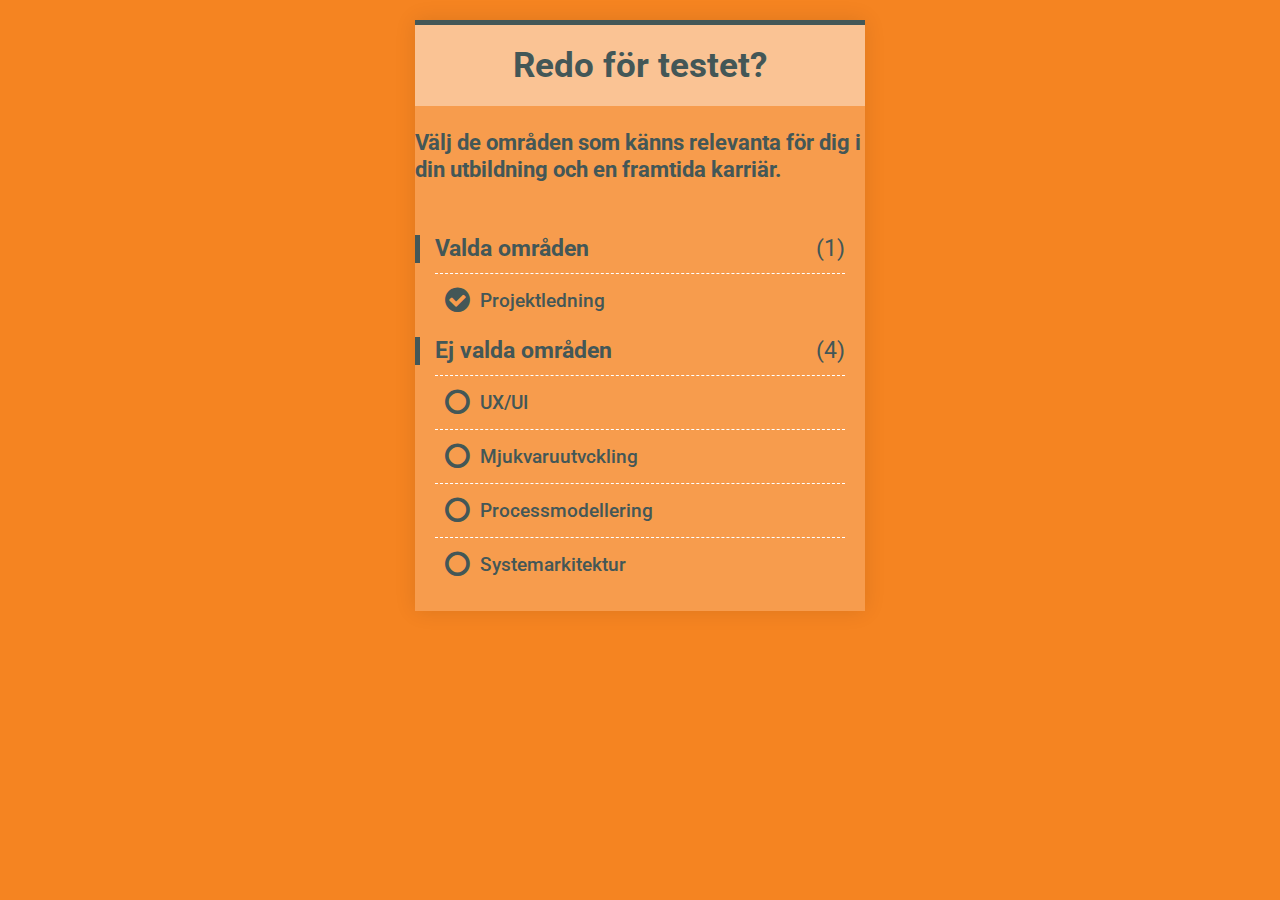
<file: student/index.html>
<!DOCTYPE html>
<html >
  <head>
    <meta charset="UTF-8">
    <title>Checkbox Trickery: To-Do List</title>
    <meta name="viewport" content="width=device-width, initial-scale=1">
<link rel="stylesheet" href="//maxcdn.bootstrapcdn.com/font-awesome/4.3.0/css/font-awesome.min.css">
    
    
    
        <link rel="stylesheet" href="css/style2.css">

    <style>
      body {
        background: #f58421;
      }
    </style>
  </head>

  <body>

    <!--
  Checkbox Trickery with CSS:
  http://codersblock.com/blog/checkbox-trickery-with-css/ 
-->

<div class="container">
  <h1>Redo för testet?</h1>
  <h3>Välj de områden som känns relevanta för dig i din utbildning och en framtida karriär.</h3>
  <div class="items">
    <input id="item1" type="checkbox" checked>
    <label for="item1">Projektledning</label>

    <input id="item2" type="checkbox">
    <label for="item2">UX/UI</label>

    <input id="item3" type="checkbox">
    <label for="item3">Mjukvaruutvckling</label>

    <input id="item4" type="checkbox">
    <label for="item4">Processmodellering</label>

    <input id="item5" type="checkbox">
    <label for="item5">Systemarkitektur</label>

    <h2 class="done" aria-hidden="true">Valda områden</h2>
    <h2 class="undone" aria-hidden="true">Ej valda områden</h2>
  </div>
</div>
    
    
    
    
    
  </body>
</html>
</file>
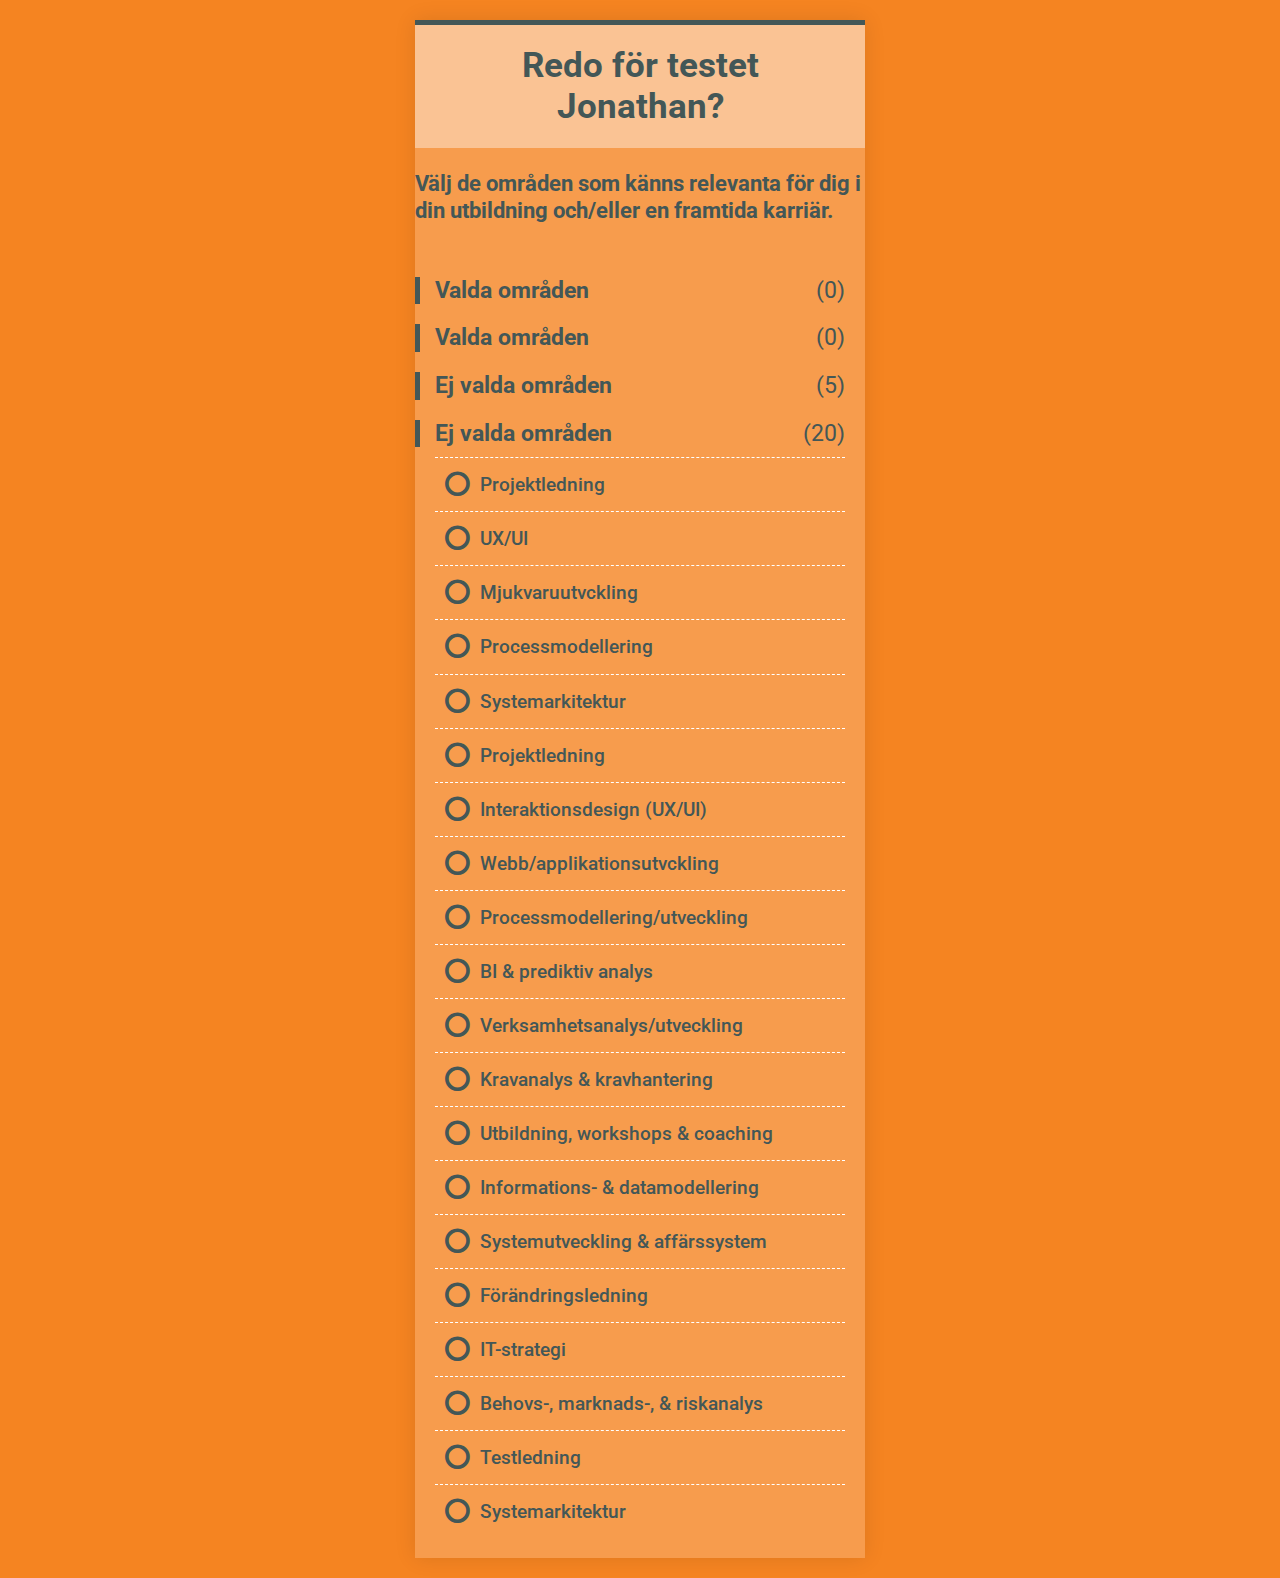
<file: student/index2.html>
<!DOCTYPE html>
<html >
  <head>
    <meta charset="UTF-8">
    <title>Checkbox Trickery: To-Do List</title>
    <meta name="viewport" content="width=device-width, initial-scale=1">
    <link rel="stylesheet" href="//maxcdn.bootstrapcdn.com/font-awesome/4.3.0/css/font-awesome.min.css">
    <link rel="stylesheet" href="css/style2.css"> 
    
    <script src='http://cdnjs.cloudflare.com/ajax/libs/jquery/2.1.3/jquery.min.js'></script>
    
    <script src="../data/data.json"></script>
    <script src="js/index.js"></script>
    
    <style>
      body {
        background: #f58421;
      }
    </style>
  </head>

  <body>

    <!--
  Checkbox Trickery with CSS:
  http://codersblock.com/blog/checkbox-trickery-with-css/ 
-->

<div class="container">
  <h1>Redo för testet <span class="stud_name">Jonathan</span>?</h1>
  <h3>Välj de områden som känns relevanta för dig i din utbildning och/eller en framtida karriär.</h3>
  <div class="items">
    <input id="item1" type="checkbox">
    <label for="item1">Projektledning</label>

    <input id="item2" type="checkbox">
    <label for="item2">UX/UI</label>

    <input id="item3" type="checkbox">
    <label for="item3">Mjukvaruutvckling</label>

    <input id="item4" type="checkbox">
    <label for="item4">Processmodellering</label>

    <input id="item5" type="checkbox">
    <label for="item5">Systemarkitektur</label>

    <h2 class="done" aria-hidden="true">Valda områden</h2>
    <h2 class="undone" aria-hidden="true">Ej valda områden</h2>
  </div>
</div>
    
    
    
    
    
  </body>
</html>
</file>
<file: student/css/style2.css>
@import url(http://fonts.googleapis.com/css?family=Roboto:500,700);

*, *::before, *::after {
  box-sizing: border-box;
}

html {
  min-height: 100%;
}

body {
  margin: 20px;
  color: #435757;
  background: -webkit-linear-gradient(110deg, #d0b782 20%, #a0cecf 80%);
  background: linear-gradient(-20deg, #d0b782 20%, #a0cecf 80%);
  font: 500 1.2em/1.2 'Roboto', sans-serif;
}

.container {
  max-width: 450px;
  margin: 0 auto;
  border-top: 5px solid #435757;
  background-color: rgba(255, 255, 255, .2);
  box-shadow: 0 0 20px rgba(0, 0, 0, .1);
  -webkit-user-select: none;
     -moz-user-select: none;
      -ms-user-select: none;
          user-select: none;
}

h1 {
  margin: 0;
  padding: 20px;
  background-color: rgba(255, 255, 255, .4);
  font-size: 1.8em;
  text-align: center;
}

.items {
  display: -webkit-box;
  display: -webkit-flex;
  display: -ms-flexbox;
  display: flex;
  -webkit-box-orient: vertical;
  -webkit-box-direction: normal;
  -webkit-flex-direction: column;
      -ms-flex-direction: column;
          flex-direction: column;
  padding: 20px;
  counter-reset: done-items undone-items;
}

h2 {
  position: relative;
  margin: 0;
  padding: 10px 0;
  font-size: 1.2em;
}

h2::before {
  content: '';
  display: block;
  position: absolute;
  top: 10px;
  bottom: 10px;
  left: -20px;
  width: 5px;
  background-color: #435757;
}

h2::after {
  display: block;
  float: right;
  font-weight: normal;
}

.done {
  -webkit-box-ordinal-group: 2;
  -webkit-order: 1;
      -ms-flex-order: 1;
          order: 1;
}

.done::after {
  content: ' (' counter(done-items) ')';
}

.undone {
  -webkit-box-ordinal-group: 4;
  -webkit-order: 3;
      -ms-flex-order: 3;
          order: 3;
}

.undone::after {
  content: ' (' counter(undone-items) ')';
}

/* hide inputs offscreen, but at the same vertical positions as the correpsonding labels, so that tabbing scrolls the viewport as expected */
input {
  display: block;
  height: 53px;
  margin: 0 0 -53px -9999px;
  -webkit-box-ordinal-group: 5;
  -webkit-order: 4;
      -ms-flex-order: 4;
          order: 4;
  outline: none;
  counter-increment: undone-items;
}

input:checked {
  -webkit-box-ordinal-group: 3;
  -webkit-order: 2;
      -ms-flex-order: 2;
          order: 2;
  counter-increment: done-items;  
}

label {
  display: block;
  position: relative;
  padding: 15px 0 15px 45px;
  border-top: 1px dashed #fff;
  -webkit-box-ordinal-group: 5;
  -webkit-order: 4;
      -ms-flex-order: 4;
          order: 4;
  cursor: pointer;
  -webkit-animation: undone .5s;
          animation: undone .5s;
}

label::before {
  content: '\f10c'; /* circle outline */
  display: block;
  position: absolute;
  top: 11px;
  left: 10px;
  font: 1.5em 'FontAwesome';
}

label:hover, input:focus + label {
  background-color: rgba(255, 255, 255, .2);
}

input:checked + label {
  -webkit-box-ordinal-group: 3;
  -webkit-order: 2;
      -ms-flex-order: 2;
          order: 2;
  -webkit-animation: done .5s;
          animation: done .5s;
}

input:checked + label::before {
  content: '\f058'; /* circle checkmark */
}

@-webkit-keyframes done {
  0% {
    opacity: 0;
    background-color: rgba(255, 255, 255, .4);
    -webkit-transform: translateY(20px);
            transform: translateY(20px);
  }
  50% {
    opacity: 1;
    background-color: rgba(255, 255, 255, .4);
  }
}

@keyframes done {
  0% {
    opacity: 0;
    background-color: rgba(255, 255, 255, .4);
    -webkit-transform: translateY(20px);
            transform: translateY(20px);
  }
  50% {
    opacity: 1;
    background-color: rgba(255, 255, 255, .4);
  }
}

@-webkit-keyframes undone {
  0% {
    opacity: 0;
    background-color: rgba(255, 255, 255, .4);
    -webkit-transform: translateY(-20px);
            transform: translateY(-20px);
  }
  50% {
    opacity: 1;
    background-color: rgba(255, 255, 255, .4);
  }
}

@keyframes undone {
  0% {
    opacity: 0;
    background-color: rgba(255, 255, 255, .4);
    -webkit-transform: translateY(-20px);
            transform: translateY(-20px);
  }
  50% {
    opacity: 1;
    background-color: rgba(255, 255, 255, .4);
  }
}
</file>
